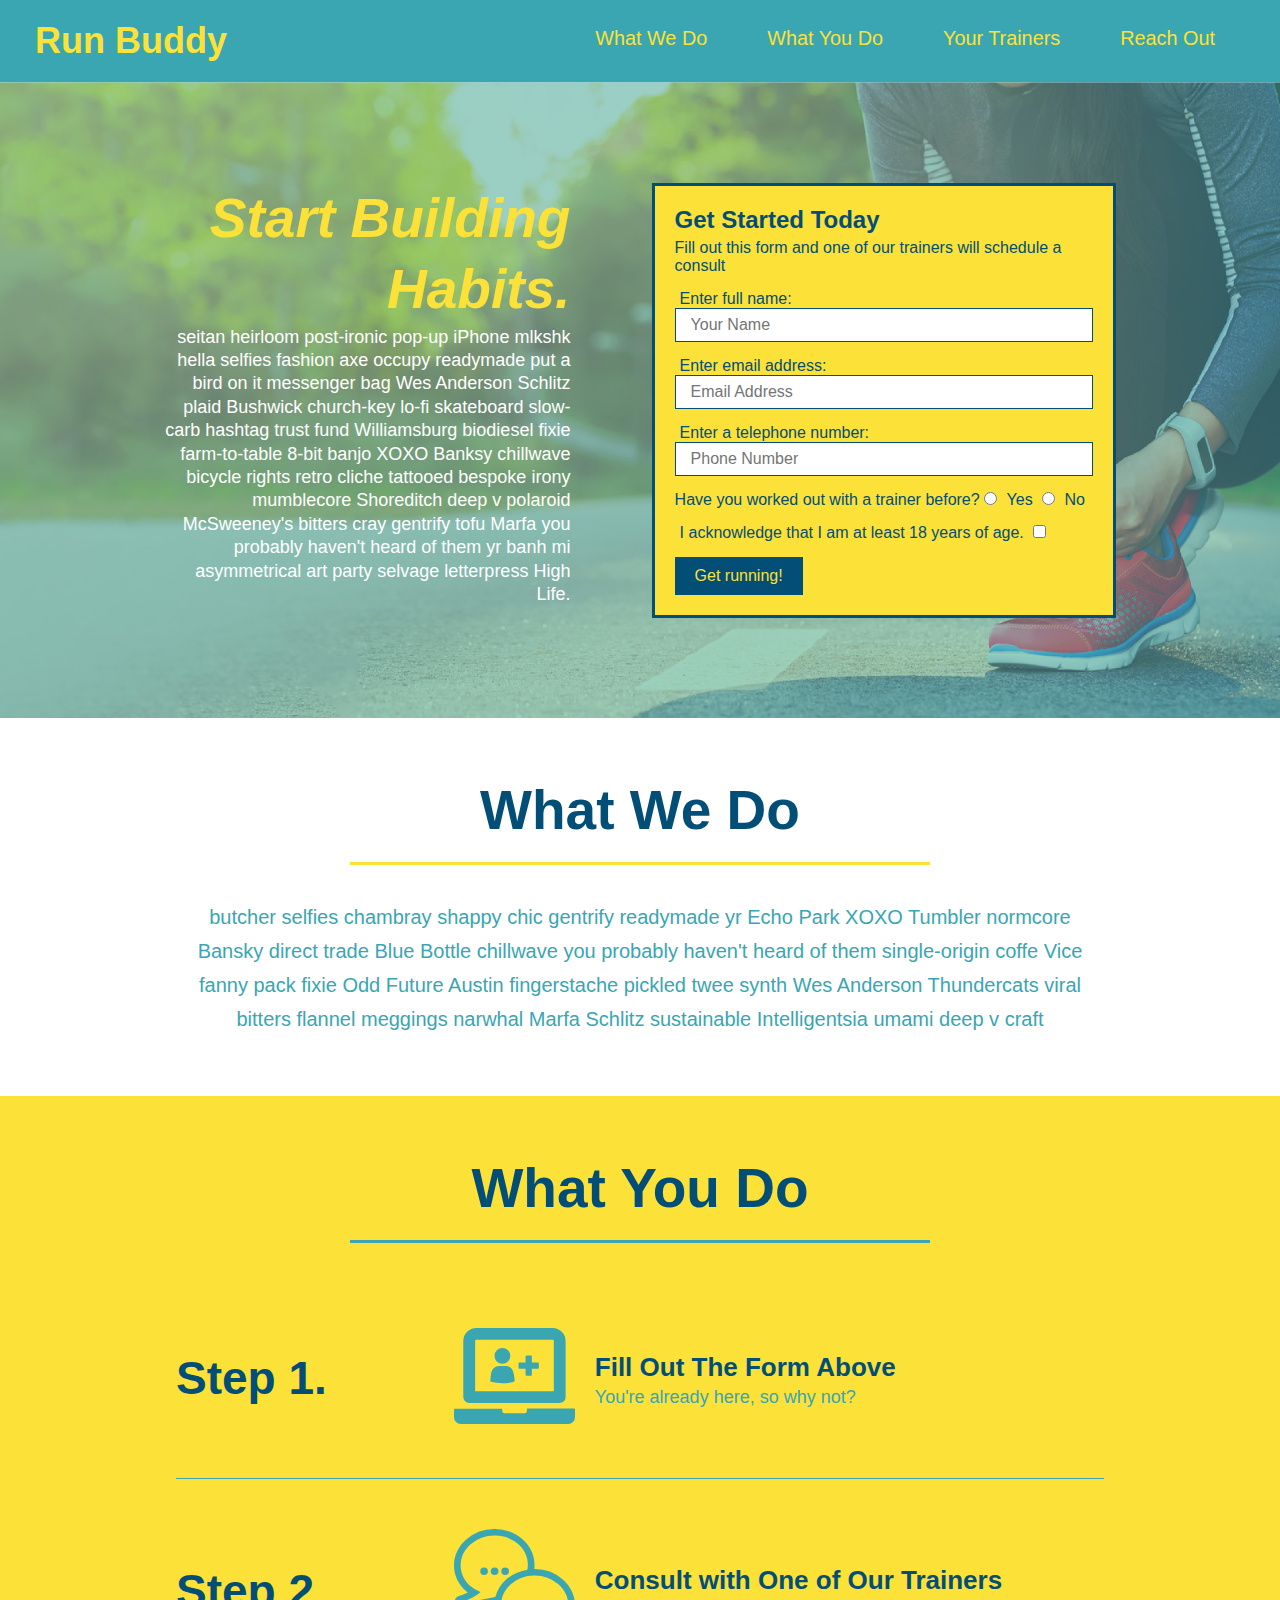
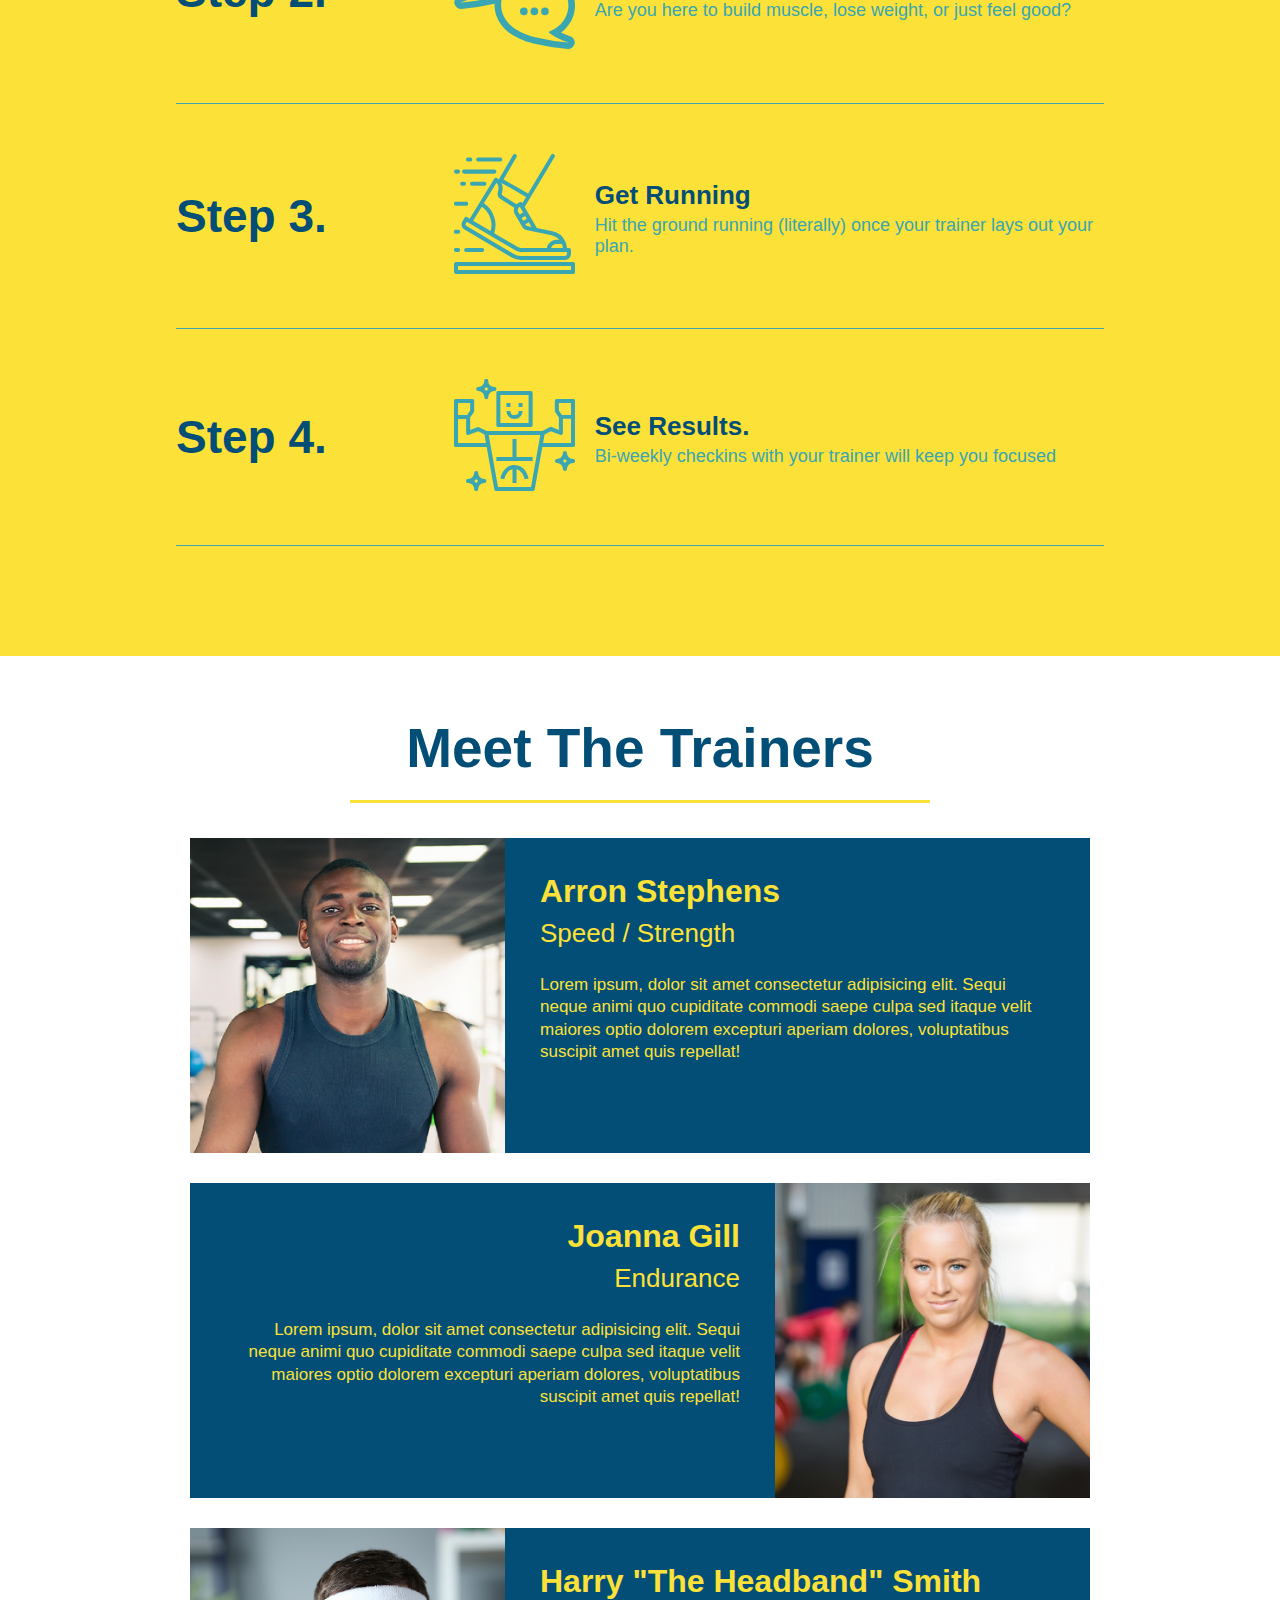
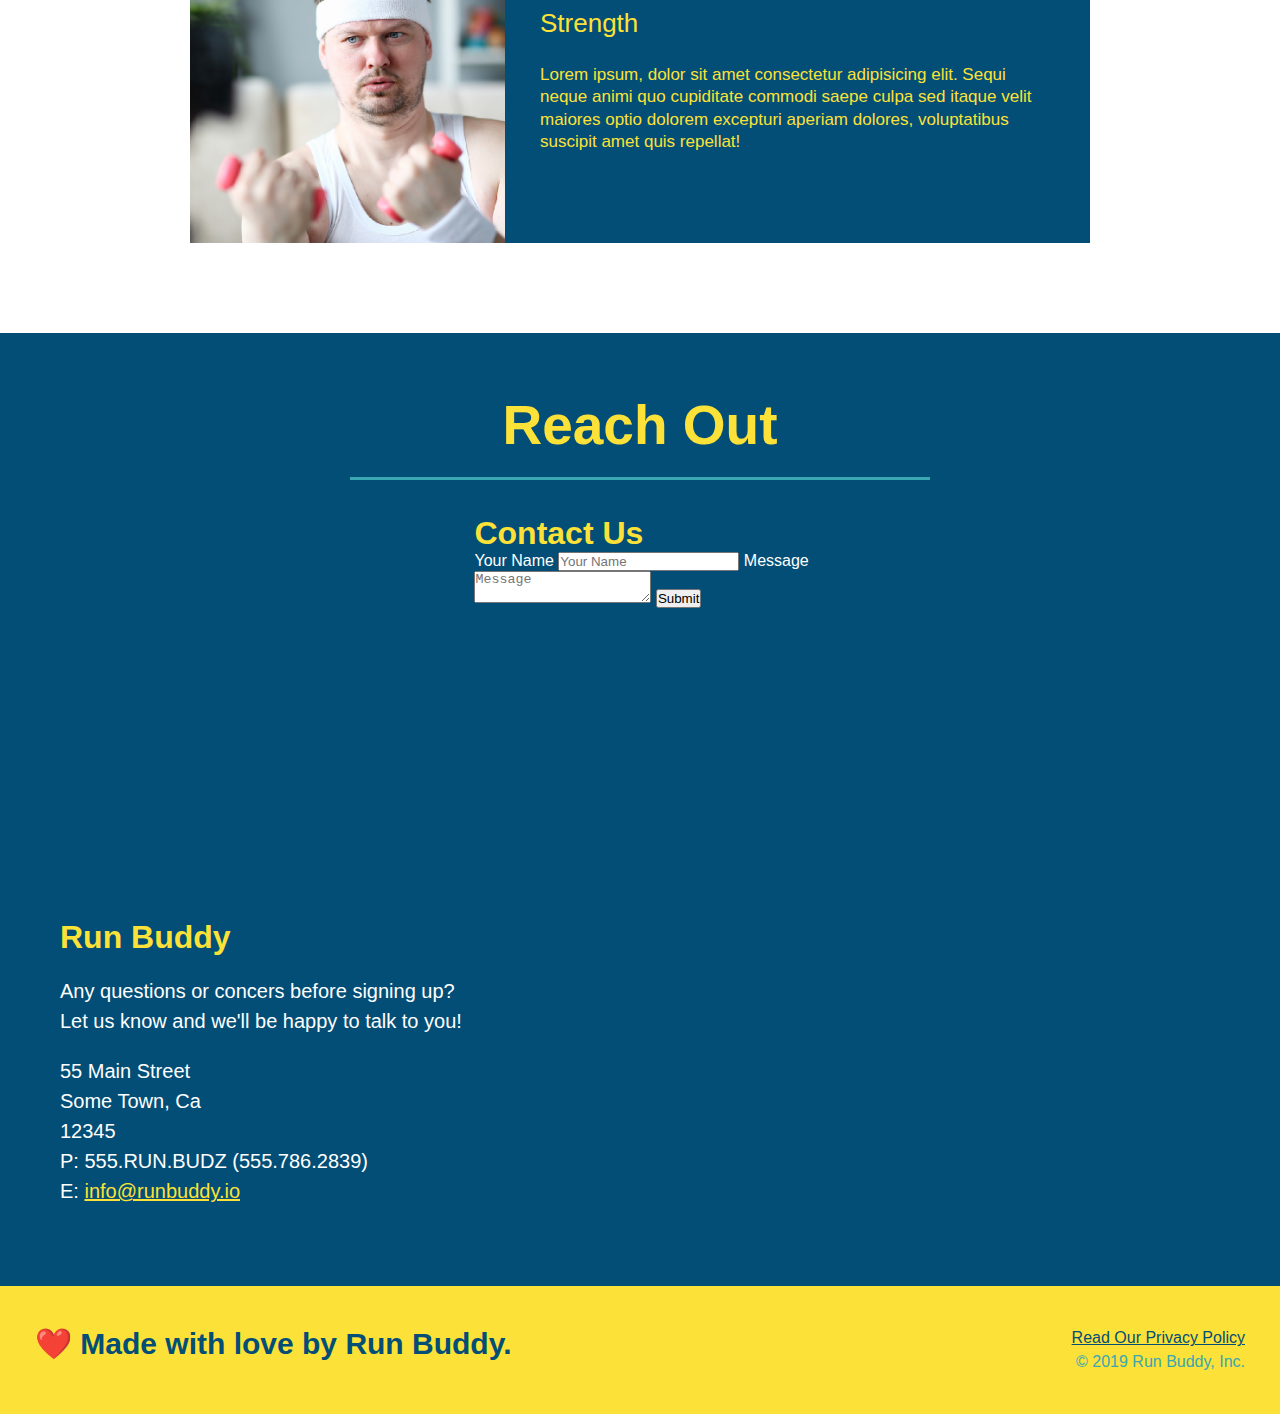
<file: index.html>
<!DOCTYPE html>
<html lang="en">
    <head>
        <meta charset="UTF-8" />
        <title>Run Buddy</title>
        <link rel="stylesheet" href="./assets/css/style.css/style.css"/>
    </head>
    <body>
        <!-- navigation -->
        <header>
            <h1>
                <a href="/run-buddy">Run Buddy</a>
            </h1>
            <nav>
                <!-- Unordered list element-->
                <ul>
                    <!-- List item element -->
                    <li>
                        <!-- Anchor element -->
                        <a href="#what-we-do">What We Do</a>
                    </li>
                    <li>
                        <a href="#what-you-do">What You Do</a>
                    </li>
                    <li>
                        <a href="#your-trainers">Your Trainers</a>
                    </li>
                    <li>
                        <a href="#reach-out">Reach Out</a>
                    </li>
                </ul>
            </nav>
        </header>
        <section class="hero">
            <div class="hero-cta">
                <h2>Start Building Habits.</h2>
                <p>
                    seitan heirloom post-ironic pop-up iPhone mlkshk hella selfies fashion axe occupy readymade put a bird on it messenger bag Wes Anderson Schlitz plaid Bushwick church-key lo-fi skateboard slow-carb hashtag trust fund Williamsburg biodiesel fixie farm-to-table 8-bit banjo XOXO Banksy chillwave bicycle rights retro cliche tattooed bespoke irony mumblecore Shoreditch deep v polaroid McSweeney's bitters cray gentrify tofu Marfa you probably haven't heard of them yr banh mi asymmetrical art party selvage letterpress High Life.
                </p>
            </div>
        <div class="hero-form">
            <div>
                <h3>Get Started Today</h3>
                <p>Fill out this form and one of our trainers will schedule a consult</p>
                <form>
                    <label for="name">Enter full name:</label>
                    <input type="text" placeholder="Your Name" name="name" id="name" class="form-input"/>
                    <label for="email">Enter email address:</label>
                    <input type="text" placeholder="Email Address" name="email"id="email" class="form-input"/>
                    <label for="phone">Enter a telephone number:</label>
                    <input type="text" placeholder="Phone Number" name="phone" id="phone" class="form-input"/>
                    <p>
                        Have you worked out with a trainer before?
                        <input type="radio" name="trainer-confirm" id="trainer-yes" />
                        <label for="trainer-yes">Yes</label>
                        <input type="radio" name="trainer-confirm" id="trainer-no" />
                        <label for="trainer-no">No</label>
                    </p>
                    <p>
                        <label for="checkbox">
                            I acknowledge that I am at least 18 years of age.
                        </label>
                        <input type="checkbox" name="age-confirm" id="checkbox" />
                    </p>
                    <button type="submit">
                        Get running!
                    </button>
                </form>
            </div>
        </section>
        <!-- end hero -->
        
        <!-- hero/jumobotron -->
        <!-- "what we do"-->
        <section id="what-we-do" class="intro">
            <div class="flex-row">
                <h2 class= "section-title primary-border">
                    What We Do
                </h2>
            </div>
            <div class="flex-row">
                <p>
                     butcher selfies chambray shappy chic gentrify readymade yr Echo Park XOXO Tumbler normcore Bansky direct trade Blue Bottle chillwave you probably haven't heard of them single-origin coffe Vice fanny pack fixie Odd Future Austin fingerstache pickled twee synth Wes Anderson Thundercats viral bitters flannel meggings narwhal Marfa Schlitz sustainable Intelligentsia umami deep v craft
                </p>
            </div>
        </section>
        <!-- "what you do"-->
        <section id="what-you-do" class="steps">
            <div class="flex-row">
                <h2 class="section-title secondary-border">
                    What You Do

                </h2>
            </div>
            <div class="step">
                <h3>Step 1.</h3>
                <div class="step-info">
                    <div class="step-img">
                        <img src="./assets/css/images/step-1.svg" alt="">
                    </div>
                    <div class="step-text">
                        <h4>Fill Out The Form Above</h4>
                        <p>You're already here, so why not?</p>
                    </div>
                </div>    
            </div>
            <div class="step">
                <h3>Step 2.</h3>
                <div class="step-info">
                    <div class="step-img">
                        <img src="./assets/css/images/step-2.svg" alt="">
                    </div>
                    <div class="step-text">
                        <h4>Consult with One of Our Trainers</h4>
                        <p>Are you here to build muscle, lose weight, or just feel good?</p>
                    </div>
                </div>
            </div>
            <div class="step">
                <h3>Step 3.</h3>
                <div class="step-info">
                    <div class="step-img">
                        <img src="./assets/css/images/step-3.svg" alt="">
                    </div>
                    <div class="step-text">
                        <h4>Get Running</h4>
                        <p>Hit the ground running (literally) once your trainer lays out your plan.</p>
                    </div>    
                </div>
            </div>
            <div class="step">
                <h3>Step 4.</h3>
                <div class="step-info">
                    <div class="step-img">
                        <img src="./assets/css/images/step-4.svg" alt="">
                    </div>
                    <div class="step-text">
                        <h4>See Results.</h4>
                        <p>Bi-weekly checkins with your trainer will keep you focused</p>
                    </div>    
                </div>
            </div>
        </section>
        <!-- "meet the trainers" -->
        <section id="your-trainers" class="trainers">
            <div class="flex-row">
                <h2 class="section-title primary-border">
                    Meet The Trainers
                </h2>
            </div>    
            <article class="trainer">
                <img src="./assets/css/images/trainer-1.jpg" alt="Arron Stephens in his workout clothes, ready to pump iron"/>
                <div class="trainer-bio text-left">
                    <h3>Arron Stephens</h3>
                    <h4>Speed / Strength</h4>
                    <p>Lorem ipsum, dolor sit amet consectetur adipisicing elit. Sequi neque animi quo cupiditate commodi saepe culpa sed
                        itaque velit maiores optio dolorem excepturi aperiam dolores, voluptatibus suscipit amet quis repellat!
                    </p>
                </div>
            </article>    
            <article class="trainer">
                <div class="trainer-bio text-right">
                    <h3>Joanna Gill</h3>
                    <h4>Endurance</h4>
                    <p>Lorem ipsum, dolor sit amet consectetur adipisicing elit. Sequi neque animi quo cupiditate commodi saepe culpa sed
                        itaque velit maiores optio dolorem excepturi aperiam dolores, voluptatibus suscipit amet quis repellat!
                    </p>
                </div>
                <img src="./assets/css/images/trainer-2.jpg" alt="Joanna Gill colling off after a workout"/>
            </article>
            <article class="trainer">    
                <img src="./assets/css/images/trainer-3.jpg" alt="Harry Smith wearing a headband and lifting comically small pink weights"/>
                <div class="trainer-bio text-left">
                    <h3>Harry "The Headband" Smith</h3>
                    <h4>Strength</h4>
                    <p>Lorem ipsum, dolor sit amet consectetur adipisicing elit. Sequi neque animi quo cupiditate commodi saepe culpa sed
                        itaque velit maiores optio dolorem excepturi aperiam dolores, voluptatibus suscipit amet quis repellat!
                    </p>
                </div>
            </article>
        </section>
        <!-- "reach out" -->
        <section id="reach-out" class="contact">  
            <div class="flex-row">
                <h2 class="section-title secondary-border">
                    Reach Out
                </h2>
            </div>    
                <div class="contact-info"> 
                    <div>
                        <iframe 
                        src="https://www.google.com/maps/embed?pb=!1m18!1m12!1m3!1d3147.1079747227936!2d-120.42364418397035!3d37.92790791110593!2m3!1f0!2f0!3f0!3m2!1i1024!2i768!4f13.1!3m3!1m2!1s0x8090c49129b6ac57%3A0xb56c7eb95a2cd8bd!2sMain%20St%2C%20California%2095327!5e0!3m2!1sen!2sus!4v1616426329495!5m2!1sen!2sus" 
                        width="600" 
                        height="450"
                        style="border:0;" 
                        allowfullscreen="" 
                        loading="lazy">
                    </iframe>
                </div>
                <div class="contact-form">
                    <h3>Contact Us</h3>
                    <form>
                        <label for="contact-name">Your Name</label>
                        <input type="text" placeholder="Your Name" id="contact-name" />

                        <label for="contact-message">Message</label>
                        <textarea placeholder="Message" id="contact-message"></textarea>

                        <button type="submit">Submit</button>
                    </form>
                </div>
                    <div>
                    <h3>Run Buddy</h3>
                        <p>
                            Any questions or concers before signing up?
                            <br/>
                            Let us know and we'll be happy to talk to you!
                        </p>
                        <address>
                            55 Main Street <br/>
                            Some Town, Ca <br/>
                            12345 <br/>
                            P: 555.RUN.BUDZ (555.786.2839) <br/>
                            E: <a href="mailto:info@runbuddy.io">info@runbuddy.io</a>
                        </address>
                </div>
                
        </section>
        <!-- Start Footer -->
        <footer>
            <h2>❤️ Made with love by Run Buddy.</h2>
            <div>
                <a href="./privacy-policy.html">Read Our Privacy Policy</a><br />
                &copy; 2019 Run Buddy, Inc.
            </div>
        </footer>
        <!-- End Footer -->
    </body>
</html>
</file>
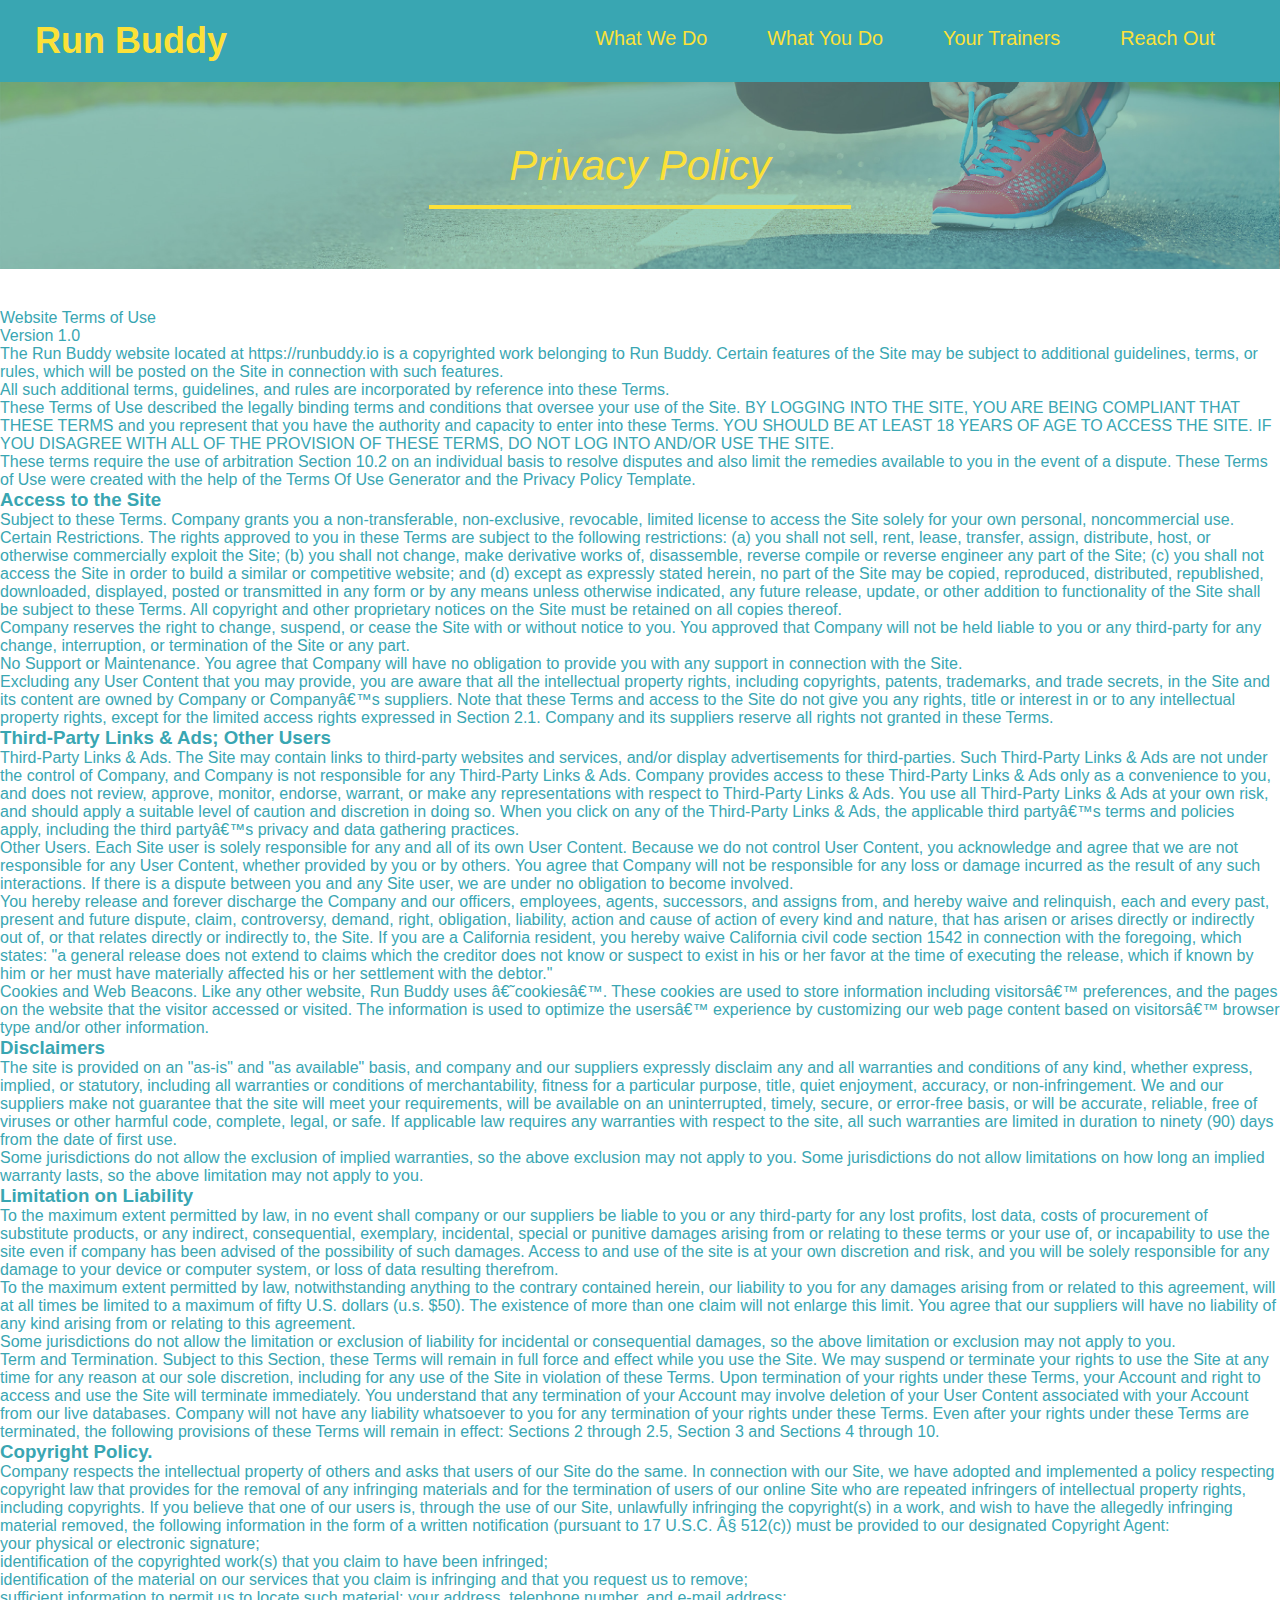
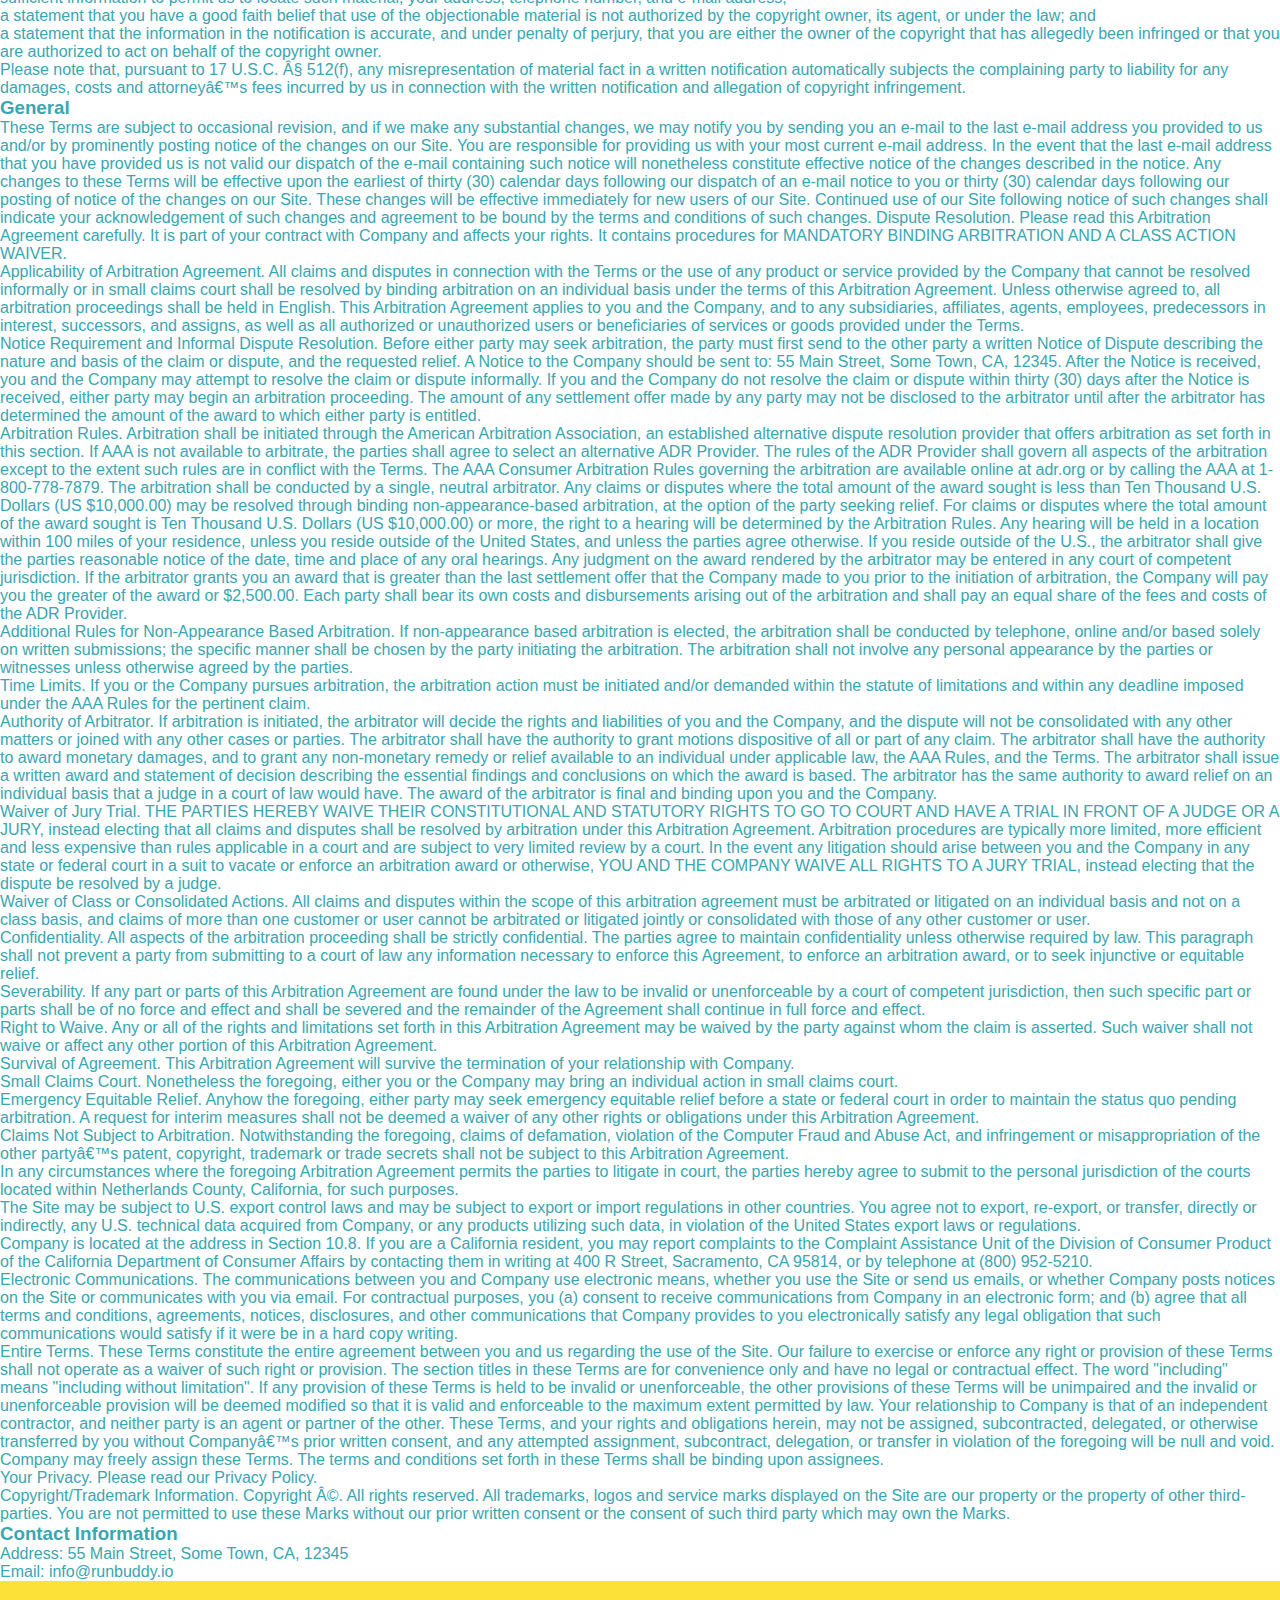
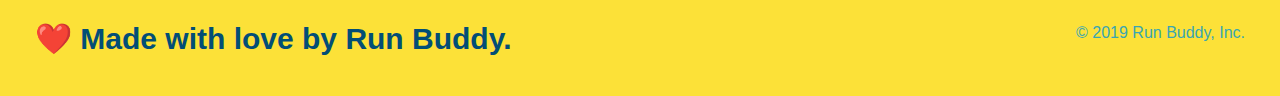
<file: privacy-policy.html>
<!DOCTYPE html>
<html lang="en">
<head>
    <meta charset="UTF-8">
    <meta http-equiv="X-UA-Compatible" content="IE=edge">
    <meta name="viewport" content="width=device-width, initial-scale=1.0">
    <title>Privacy Policy - Run Buddy</title>
    <link rel="stylesheet" href="./assets/css/style.css/style.css">
    <link rel="stylesheet" href="./assets/css/secondary-styles.css">
</head>
<body>
    <header>
        <h1>
            <a href="/run-buddy">Run Buddy</a>
        </h1>
        <nav>
            <!-- Unordered list element-->
            <ul>
                <!-- List item element -->
                <li>
                    <!-- Anchor element -->
                    <a href="./index.html#what-we-do">What We Do</a>
                </li>
                <li>
                    <a href="./index.html#what-you-do">What You Do</a>
                </li>
                <li>
                    <a href="./index.html#your-trainers">Your Trainers</a>
                </li>
                <li>
                    <a href="./index.html#reach-out">Reach Out</a>
                </li>
            </ul>
        </nav>
    </header>
        <section class="hero">
            <h2 class="page-title">
                Privacy Policy
            </h2>
            <div class="hero hero-secondary"></div>
        </section>
        <secondary-content>
            <article >
                <p>
                    Website Terms of Use
                  </p>
            
                  <p>
                    Version 1.0
                  </p>
            
                  <p>
                    The Run Buddy website located at https://runbuddy.io is a copyrighted work belonging to Run Buddy. Certain
                    features of the Site may be subject to additional guidelines, terms, or rules, which will be posted on the Site
                    in connection with such features.
                  </p>
            
                  <p>
                    All such additional terms, guidelines, and rules are incorporated by reference into these Terms.
                  </p>
            
                  <p>
                    These Terms of Use described the legally binding terms and conditions that oversee your use of the Site. BY
                    LOGGING INTO THE SITE, YOU ARE BEING COMPLIANT THAT THESE TERMS and you represent that you have the authority
                    and capacity to enter into these Terms. YOU SHOULD BE AT LEAST 18 YEARS OF AGE TO ACCESS THE SITE. IF YOU
                    DISAGREE WITH ALL OF THE PROVISION OF THESE TERMS, DO NOT LOG INTO AND/OR USE THE SITE.
                  </p>
            
                  <p>
                    These terms require the use of arbitration Section 10.2 on an individual basis to resolve disputes and also
                    limit the remedies available to you in the event of a dispute. These Terms of Use were created with the help of
                    the Terms Of Use Generator and the Privacy Policy Template.
                  </p>
            
                  <h3>
                    Access to the Site
                  </h3>
            
                  <p>
                    Subject to these Terms. Company grants you a non-transferable, non-exclusive, revocable, limited license to
                    access the Site solely for your own personal, noncommercial use.
                  </p>
            
                  <p>
                    Certain Restrictions. The rights approved to you in these Terms are subject to the following restrictions: (a)
                    you shall not sell, rent, lease, transfer, assign, distribute, host, or otherwise commercially exploit the Site;
                    (b) you shall not change, make derivative works of, disassemble, reverse compile or reverse engineer any part of
                    the Site; (c) you shall not access the Site in order to build a similar or competitive website; and (d) except
                    as expressly stated herein, no part of the Site may be copied, reproduced, distributed, republished, downloaded,
                    displayed, posted or transmitted in any form or by any means unless otherwise indicated, any future release,
                    update, or other addition to functionality of the Site shall be subject to these Terms. All copyright and other
                    proprietary notices on the Site must be retained on all copies thereof.
                  </p>
            
                  <p>
                    Company reserves the right to change, suspend, or cease the Site with or without notice to you. You approved
                    that Company will not be held liable to you or any third-party for any change, interruption, or termination of
                    the Site or any part.
                  </p>
            
                  <p>
                    No Support or Maintenance. You agree that Company will have no obligation to provide you with any support in
                    connection with the Site.
                  </p>
            
                  <p>
                    Excluding any User Content that you may provide, you are aware that all the intellectual property rights,
                    including copyrights, patents, trademarks, and trade secrets, in the Site and its content are owned by Company
                    or Companyâ€™s suppliers. Note that these Terms and access to the Site do not give you any rights, title or
                    interest in or to any intellectual property rights, except for the limited access rights expressed in Section
                    2.1. Company and its suppliers reserve all rights not granted in these Terms.
                  </p>
            
                  <h3>
                    Third-Party Links & Ads; Other Users
                  </h3>
            
                  <p>
                    Third-Party Links & Ads. The Site may contain links to third-party websites and services, and/or display
                    advertisements for third-parties. Such Third-Party Links & Ads are not under the control of Company, and Company
                    is not responsible for any Third-Party Links & Ads. Company provides access to these Third-Party Links & Ads
                    only as a convenience to you, and does not review, approve, monitor, endorse, warrant, or make any
                    representations with respect to Third-Party Links & Ads. You use all Third-Party Links & Ads at your own risk,
                    and should apply a suitable level of caution and discretion in doing so. When you click on any of the
                    Third-Party Links & Ads, the applicable third partyâ€™s terms and policies apply, including the third partyâ€™s
                    privacy and data gathering practices.
                  </p>
            
                  <p>
                    Other Users. Each Site user is solely responsible for any and all of its own User Content. Because we do not
                    control User Content, you acknowledge and agree that we are not responsible for any User Content, whether
                    provided by you or by others. You agree that Company will not be responsible for any loss or damage incurred as
                    the result of any such interactions. If there is a dispute between you and any Site user, we are under no
                    obligation to become involved.
                  </p>
            
                  <p>
                    You hereby release and forever discharge the Company and our officers, employees, agents, successors, and
                    assigns from, and hereby waive and relinquish, each and every past, present and future dispute, claim,
                    controversy, demand, right, obligation, liability, action and cause of action of every kind and nature, that has
                    arisen or arises directly or indirectly out of, or that relates directly or indirectly to, the Site. If you are
                    a California resident, you hereby waive California civil code section 1542 in connection with the foregoing,
                    which states: "a general release does not extend to claims which the creditor does not know or suspect to exist
                    in his or her favor at the time of executing the release, which if known by him or her must have materially
                    affected his or her settlement with the debtor."
                  </p>
            
                  <p>
                    Cookies and Web Beacons. Like any other website, Run Buddy uses â€˜cookiesâ€™. These cookies are used to store
                    information including visitorsâ€™ preferences, and the pages on the website that the visitor accessed or visited.
                    The information is used to optimize the usersâ€™ experience by customizing our web page content based on visitorsâ€™
                    browser type and/or other information.
                  </p>
            
                  <h3>
                    Disclaimers
                  </h3>
            
                  <p>
                    The site is provided on an "as-is" and "as available" basis, and company and our suppliers expressly disclaim
                    any and all warranties and conditions of any kind, whether express, implied, or statutory, including all
                    warranties or conditions of merchantability, fitness for a particular purpose, title, quiet enjoyment, accuracy,
                    or non-infringement. We and our suppliers make not guarantee that the site will meet your requirements, will be
                    available on an uninterrupted, timely, secure, or error-free basis, or will be accurate, reliable, free of
                    viruses or other harmful code, complete, legal, or safe. If applicable law requires any warranties with respect
                    to the site, all such warranties are limited in duration to ninety (90) days from the date of first use.
                  </p>
            
                  <p>
                    Some jurisdictions do not allow the exclusion of implied warranties, so the above exclusion may not apply to
                    you. Some jurisdictions do not allow limitations on how long an implied warranty lasts, so the above limitation
                    may not apply to you.
                  </p>
            
                  <h3>
                    Limitation on Liability
                  </h3>
            
                  <p>
                    To the maximum extent permitted by law, in no event shall company or our suppliers be liable to you or any
                    third-party for any lost profits, lost data, costs of procurement of substitute products, or any indirect,
                    consequential, exemplary, incidental, special or punitive damages arising from or relating to these terms or
                    your use of, or incapability to use the site even if company has been advised of the possibility of such
                    damages. Access to and use of the site is at your own discretion and risk, and you will be solely responsible
                    for any damage to your device or computer system, or loss of data resulting therefrom.
                  </p>
            
                  <p>
                    To the maximum extent permitted by law, notwithstanding anything to the contrary contained herein, our liability
                    to you for any damages arising from or related to this agreement, will at all times be limited to a maximum of
                    fifty U.S. dollars (u.s. $50). The existence of more than one claim will not enlarge this limit. You agree that
                    our suppliers will have no liability of any kind arising from or relating to this agreement.
                  </p>
            
                  <p>
                    Some jurisdictions do not allow the limitation or exclusion of liability for incidental or consequential
                    damages, so the above limitation or exclusion may not apply to you.
                  </p>
            
                  <p>
                    Term and Termination. Subject to this Section, these Terms will remain in full force and effect while you use
                    the Site. We may suspend or terminate your rights to use the Site at any time for any reason at our sole
                    discretion, including for any use of the Site in violation of these Terms. Upon termination of your rights under
                    these Terms, your Account and right to access and use the Site will terminate immediately. You understand that
                    any termination of your Account may involve deletion of your User Content associated with your Account from our
                    live databases. Company will not have any liability whatsoever to you for any termination of your rights under
                    these Terms. Even after your rights under these Terms are terminated, the following provisions of these Terms
                    will remain in effect: Sections 2 through 2.5, Section 3 and Sections 4 through 10.
                  </p>
            
                  <h3>
                    Copyright Policy.
                  </h3>
            
                  <p>
                    Company respects the intellectual property of others and asks that users of our Site do the same. In connection
                    with our Site, we have adopted and implemented a policy respecting copyright law that provides for the removal
                    of any infringing materials and for the termination of users of our online Site who are repeated infringers of
                    intellectual property rights, including copyrights. If you believe that one of our users is, through the use of
                    our Site, unlawfully infringing the copyright(s) in a work, and wish to have the allegedly infringing material
                    removed, the following information in the form of a written notification (pursuant to 17 U.S.C. Â§ 512(c)) must
                    be provided to our designated Copyright Agent:
                  </p>
            
                  <ul>
                    <li>
                      your physical or electronic signature;
                    </li>
                    <li>
                      identification of the copyrighted work(s) that you claim to have been infringed;
                    </li>
                    <li>
                      identification of the material on our services that you claim is infringing and that you request us to remove;
                    </li>
                    <li>
                      sufficient information to permit us to locate such material; your address, telephone number, and e-mail
                      address;
                    </li>
                    <li>
                      a statement that you have a good faith belief that use of the objectionable material is not authorized by the
                      copyright owner, its agent, or under the law; and
                    </li>
                    <li>
                      a statement that the information in the notification is accurate, and under penalty of perjury, that you are
                      either the owner of the copyright that has allegedly been infringed or that you are authorized to act on
                      behalf of the copyright owner.
                    </li>
                  </ul>
            
                  <p>
                    Please note that, pursuant to 17 U.S.C. Â§ 512(f), any misrepresentation of material fact in a written
                    notification automatically subjects the complaining party to liability for any damages, costs and attorneyâ€™s
                    fees incurred by us in connection with the written notification and allegation of copyright infringement.
                  </p>
            
                  <h3>
                    General
                  </h3>
            
                  <p>
                    These Terms are subject to occasional revision, and if we make any substantial changes, we may notify you by
                    sending you an e-mail to the last e-mail address you provided to us and/or by prominently posting notice of the
                    changes on our Site. You are responsible for providing us with your most current e-mail address. In the event
                    that the last e-mail address that you have provided us is not valid our dispatch of the e-mail containing such
                    notice will nonetheless constitute effective notice of the changes described in the notice. Any changes to these
                    Terms will be effective upon the earliest of thirty (30) calendar days following our dispatch of an e-mail
                    notice to you or thirty (30) calendar days following our posting of notice of the changes on our Site. These
                    changes will be effective immediately for new users of our Site. Continued use of our Site following notice of
                    such changes shall indicate your acknowledgement of such changes and agreement to be bound by the terms and
                    conditions of such changes. Dispute Resolution. Please read this Arbitration Agreement carefully. It is part of
                    your contract with Company and affects your rights. It contains procedures for MANDATORY BINDING ARBITRATION AND
                    A CLASS ACTION WAIVER.
                  </p>
            
                  <p>
                    Applicability of Arbitration Agreement. All claims and disputes in connection with the Terms or the use of any
                    product or service provided by the Company that cannot be resolved informally or in small claims court shall be
                    resolved by binding arbitration on an individual basis under the terms of this Arbitration Agreement. Unless
                    otherwise agreed to, all arbitration proceedings shall be held in English. This Arbitration Agreement applies to
                    you and the Company, and to any subsidiaries, affiliates, agents, employees, predecessors in interest,
                    successors, and assigns, as well as all authorized or unauthorized users or beneficiaries of services or goods
                    provided under the Terms.
                  </p>
            
                  <p>
                    Notice Requirement and Informal Dispute Resolution. Before either party may seek arbitration, the party must
                    first send to the other party a written Notice of Dispute describing the nature and basis of the claim or
                    dispute, and the requested relief. A Notice to the Company should be sent to: 55 Main Street, Some Town, CA,
                    12345. After the Notice is received, you and the Company may attempt to resolve the claim or dispute informally.
                    If you and the Company do not resolve the claim or dispute within thirty (30) days after the Notice is received,
                    either party may begin an arbitration proceeding. The amount of any settlement offer made by any party may not
                    be disclosed to the arbitrator until after the arbitrator has determined the amount of the award to which either
                    party is entitled.
                  </p>
            
                  <p>
                    Arbitration Rules. Arbitration shall be initiated through the American Arbitration Association, an established
                    alternative dispute resolution provider that offers arbitration as set forth in this section. If AAA is not
                    available to arbitrate, the parties shall agree to select an alternative ADR Provider. The rules of the ADR
                    Provider shall govern all aspects of the arbitration except to the extent such rules are in conflict with the
                    Terms. The AAA Consumer Arbitration Rules governing the arbitration are available online at adr.org or by
                    calling the AAA at 1-800-778-7879. The arbitration shall be conducted by a single, neutral arbitrator. Any
                    claims or disputes where the total amount of the award sought is less than Ten Thousand U.S. Dollars (US
                    $10,000.00) may be resolved through binding non-appearance-based arbitration, at the option of the party seeking
                    relief. For claims or disputes where the total amount of the award sought is Ten Thousand U.S. Dollars (US
                    $10,000.00) or more, the right to a hearing will be determined by the Arbitration Rules. Any hearing will be
                    held in a location within 100 miles of your residence, unless you reside outside of the United States, and
                    unless the parties agree otherwise. If you reside outside of the U.S., the arbitrator shall give the parties
                    reasonable notice of the date, time and place of any oral hearings. Any judgment on the award rendered by the
                    arbitrator may be entered in any court of competent jurisdiction. If the arbitrator grants you an award that is
                    greater than the last settlement offer that the Company made to you prior to the initiation of arbitration, the
                    Company will pay you the greater of the award or $2,500.00. Each party shall bear its own costs and
                    disbursements arising out of the arbitration and shall pay an equal share of the fees and costs of the ADR
                    Provider.
                  </p>
            
                  <p>
                    Additional Rules for Non-Appearance Based Arbitration. If non-appearance based arbitration is elected, the
                    arbitration shall be conducted by telephone, online and/or based solely on written submissions; the specific
                    manner shall be chosen by the party initiating the arbitration. The arbitration shall not involve any personal
                    appearance by the parties or witnesses unless otherwise agreed by the parties.
                  </p>
            
                  <p>
                    Time Limits. If you or the Company pursues arbitration, the arbitration action must be initiated and/or demanded
                    within the statute of limitations and within any deadline imposed under the AAA Rules for the pertinent claim.
                  </p>
            
                  <p>
                    Authority of Arbitrator. If arbitration is initiated, the arbitrator will decide the rights and liabilities of
                    you and the Company, and the dispute will not be consolidated with any other matters or joined with any other
                    cases or parties. The arbitrator shall have the authority to grant motions dispositive of all or part of any
                    claim. The arbitrator shall have the authority to award monetary damages, and to grant any non-monetary remedy
                    or relief available to an individual under applicable law, the AAA Rules, and the Terms. The arbitrator shall
                    issue a written award and statement of decision describing the essential findings and conclusions on which the
                    award is based. The arbitrator has the same authority to award relief on an individual basis that a judge in a
                    court of law would have. The award of the arbitrator is final and binding upon you and the Company.
                  </p>
            
                  <p>
                    Waiver of Jury Trial. THE PARTIES HEREBY WAIVE THEIR CONSTITUTIONAL AND STATUTORY RIGHTS TO GO TO COURT AND HAVE
                    A TRIAL IN FRONT OF A JUDGE OR A JURY, instead electing that all claims and disputes shall be resolved by
                    arbitration under this Arbitration Agreement. Arbitration procedures are typically more limited, more efficient
                    and less expensive than rules applicable in a court and are subject to very limited review by a court. In the
                    event any litigation should arise between you and the Company in any state or federal court in a suit to vacate
                    or enforce an arbitration award or otherwise, YOU AND THE COMPANY WAIVE ALL RIGHTS TO A JURY TRIAL, instead
                    electing that the dispute be resolved by a judge.
                  </p>
            
                  <p>
                    Waiver of Class or Consolidated Actions. All claims and disputes within the scope of this arbitration agreement
                    must be arbitrated or litigated on an individual basis and not on a class basis, and claims of more than one
                    customer or user cannot be arbitrated or litigated jointly or consolidated with those of any other customer or
                    user.
                  </p>
            
                  <p>
                    Confidentiality. All aspects of the arbitration proceeding shall be strictly confidential. The parties agree to
                    maintain confidentiality unless otherwise required by law. This paragraph shall not prevent a party from
                    submitting to a court of law any information necessary to enforce this Agreement, to enforce an arbitration
                    award, or to seek injunctive or equitable relief.
                  </p>
            
                  <p>
                    Severability. If any part or parts of this Arbitration Agreement are found under the law to be invalid or
                    unenforceable by a court of competent jurisdiction, then such specific part or parts shall be of no force and
                    effect and shall be severed and the remainder of the Agreement shall continue in full force and effect.
                  </p>
            
                  <p>
                    Right to Waive. Any or all of the rights and limitations set forth in this Arbitration Agreement may be waived
                    by the party against whom the claim is asserted. Such waiver shall not waive or affect any other portion of this
                    Arbitration Agreement.
                  </p>
            
                  <p>
                    Survival of Agreement. This Arbitration Agreement will survive the termination of your relationship with
                    Company.
                  </p>
            
                  <p>
                    Small Claims Court. Nonetheless the foregoing, either you or the Company may bring an individual action in small
                    claims court.
                  </p>
            
                  <p>
                    Emergency Equitable Relief. Anyhow the foregoing, either party may seek emergency equitable relief before a
                    state or federal court in order to maintain the status quo pending arbitration. A request for interim measures
                    shall not be deemed a waiver of any other rights or obligations under this Arbitration Agreement.
                  </p>
            
                  <p>
                    Claims Not Subject to Arbitration. Notwithstanding the foregoing, claims of defamation, violation of the
                    Computer Fraud and Abuse Act, and infringement or misappropriation of the other partyâ€™s patent, copyright,
                    trademark or trade secrets shall not be subject to this Arbitration Agreement.
                  </p>
            
                  <p>
                    In any circumstances where the foregoing Arbitration Agreement permits the parties to litigate in court, the
                    parties hereby agree to submit to the personal jurisdiction of the courts located within Netherlands County,
                    California, for such purposes.
                  </p>
            
                  <p>
                    The Site may be subject to U.S. export control laws and may be subject to export or import regulations in other
                    countries. You agree not to export, re-export, or transfer, directly or indirectly, any U.S. technical data
                    acquired from Company, or any products utilizing such data, in violation of the United States export laws or
                    regulations.
                  </p>
            
                  <p>
                    Company is located at the address in Section 10.8. If you are a California resident, you may report complaints
                    to the Complaint Assistance Unit of the Division of Consumer Product of the California Department of Consumer
                    Affairs by contacting them in writing at 400 R Street, Sacramento, CA 95814, or by telephone at (800) 952-5210.
                  </p>
            
                  <p>
                    Electronic Communications. The communications between you and Company use electronic means, whether you use the
                    Site or send us emails, or whether Company posts notices on the Site or communicates with you via email. For
                    contractual purposes, you (a) consent to receive communications from Company in an electronic form; and (b)
                    agree that all terms and conditions, agreements, notices, disclosures, and other communications that Company
                    provides to you electronically satisfy any legal obligation that such communications would satisfy if it were be
                    in a hard copy writing.
                  </p>
            
                  <p>
                    Entire Terms. These Terms constitute the entire agreement between you and us regarding the use of the Site. Our
                    failure to exercise or enforce any right or provision of these Terms shall not operate as a waiver of such right
                    or provision. The section titles in these Terms are for convenience only and have no legal or contractual
                    effect. The word "including" means "including without limitation". If any provision of these Terms is held to be
                    invalid or unenforceable, the other provisions of these Terms will be unimpaired and the invalid or
                    unenforceable provision will be deemed modified so that it is valid and enforceable to the maximum extent
                    permitted by law. Your relationship to Company is that of an independent contractor, and neither party is an
                    agent or partner of the other. These Terms, and your rights and obligations herein, may not be assigned,
                    subcontracted, delegated, or otherwise transferred by you without Companyâ€™s prior written consent, and any
                    attempted assignment, subcontract, delegation, or transfer in violation of the foregoing will be null and void.
                    Company may freely assign these Terms. The terms and conditions set forth in these Terms shall be binding upon
                    assignees.
                  </p>
            
                  <p>
                    Your Privacy. Please read our Privacy Policy.
                  </p>
            
                  <p>
                    Copyright/Trademark Information. Copyright Â©. All rights reserved. All trademarks, logos and service marks
                    displayed on the Site are our property or the property of other third-parties. You are not permitted to use
                    these Marks without our prior written consent or the consent of such third party which may own the Marks.
                  </p>
            
                  <h3>
                    Contact Information
                  </h3>
            
                  <p>
                    Address: 55 Main Street, Some Town, CA, 12345
                  </p>
            
                  <p>
                    Email: info@runbuddy.io
                  </p>
            </article>
        </secondary-content>
    <footer>
        <h2>❤️ Made with love by Run Buddy.</h2>
        <div>
            &copy; 2019 Run Buddy, Inc.
        </div>
    </footer>
</body>
</html>
</file>
<file: assets/css/style.css/style.css>
*{
    margin: 0;
    padding: 0;
}
body {
    color: #39a6b2;
    font-family: Arial, Helvetica, sans-serif;
}
header {
    padding: 20px 35px;
    background-color: #39a6b2;
    display: flex;
    justify-content: space-between;
    flex-wrap: wrap;
}
header h1 {
    font-weight: bold;
    font-size: 36px;
    color: #fce138;
    margin: 0;
}
header a {
    text-decoration: none;
    color: #fce138;
}
header nav {
    margin: 7px 0;
}

header nav ul {
    display: flex;
    flex-wrap: wrap;
    justify-content: space-between;
    align-items: center;
    list-style: none;
}

header nav ul li a {
    margin: 0 30px;
    font-weight: lighter;
    font-size: 1.55vw;
}
footer {
    background: #fce138;
    width: 100%;
    padding: 40px 35px;
    display: flex;
    justify-content: space-between;
    flex-wrap: wrap;
}
footer h2 {
    color: #024e76;
    font-size: 30px;
    margin: 0;
}
footer div {
    line-height: 1.5;
    text-align: right;
}
footer a {
    color: #024e76;
}
* {
    margin:0;
    padding: 0;
    box-sizing: border-box;
}
section {
    padding: 60px;
}
/* Hero Style Start*/
.hero {
    background-image: url(../images/hero-bg.jpg);
    background-size: cover;
    background-position: center;
    display: flex;
    justify-content: center;
    flex-wrap: wrap;
}

.hero-form {
    background-color: #fce138;
    padding: 20px;
    color: #024e76;
    border: solid 3px #024e76;
    width: 40%;
    margin: 3.5%;
}

.hero-cta {
    width: 35%;
    text-align: right;
    margin: 3.5%;
    color: #fff;
    font-size: 18px;
    line-height: 1.3;
}

.hero-cta h2 {
    font-style: italic;
    font-size: 55px;
    color: #fce138;
}

.hero-form h3 {
    font-size: 24px;
    margin: 0;
}

.hero-form p {
    margin: 5px 0 15px 0;
}
.form-input {
    border: 1px solid #024e76;
    display: block;
    padding: 7px 15px;
    font-size: 16px;
    color: #024e76;
    width: 100%;
    margin-bottom: 15px;
}
.hero-form label {
    margin: 0 5px;
}
.hero-form button {
    color: #fce138;
    background-color: #024e76;
    border: none;
    padding: 10px 20px;
    font-size: 16px;
}
/* Hero Style End */

.intro p {
    line-height: 1.7;
    color: #39a6b2;
    width: 80%;
    font-size: 20px;
    margin: 0 auto;
    text-align: center;
}
.steps {
    background: #fce138;
}

.steps h2 {
    font-size: 55px;
    color: #024e76;
    margin-bottom: 35px;
    padding: 0 100px 20px 100px;
    border-bottom: 3px solid;
    border-color: #39a6b2;
}
.section-title {
    font-size: 55px;
    color: #024e76;
    border-bottom: 3px solid;
    padding-bottom: 20px;
    text-align: center;
    margin: 0 auto 35px auto;
    width: 50%;
}

.primary-border {
    border-color: #fce138;
}

.secondary-border {
    border-color: #39a6b2;
}

.step {
    margin: 50px auto;
    padding-bottom: 50px;
    width: 80%;
    border-bottom: 1px solid #39a6b2;
    display: flex;
    flex-wrap: wrap;
    align-items: center;
    justify-content: space-between;
}

.step h3 {
    color: #024e76;
    font-size: 46px;
    flex: 1 30%;
}

.step-info {
    flex: 2 70%;
    display: flex;
    flex-wrap: wrap;
    align-items: center;
}

.step-img {
    flex: 1 12%;
    margin-right: 20px;
}

.step-img img {
    max-width: 100%;
}

.step-text {
    flex: 12;
}

.step-text p {
    color: #39a6b2;
    font-size: 18px;
}

.step-text h4 {
    font-size: 26px;
    line-height: 1.5;
    color: #024e76;
}

.trainer {
    width: 900px;
    margin: 0 auto 30px auto;
    background: #024e76;
    color: #fce138;
    overflow: auto;
}

.trainer img {
    width: 35%;
    float: left;
}

.trainer-bio {
    padding: 35px;
    float: left;
    width: 65%;
}

.trainer-bio h3 {
    font-size: 32px;
    margin-bottom: 8px;
}
.trainer-bio h4 {
    font-weight: lighter;
    font-size: 26px;
    margin-bottom: 25px;
}
.trainer-bio p{
    font-size: 17px;
    line-height: 1.3;
}

.text-left {
    text-align: left;
}
.text-right {
    text-align: right;
}

/* Reach Out Styles Start */

.contact {
    background: #024e76;
}
.contact h2 {
    color: #fce138;
}

.contact-info iframe {
    width: 400px;
    height: 400px;
}

.contact-info div {
    width: 410px;
    display: inline-block;
    vertical-align: top;
    text-align: left;
    margin-bottom: 30px 0 0 60px;
    color: white;
}
.contact-info h3 {
    color: #fce138;
    font-size: 32px;
}
.contact-info p, .contact-info address {
    margin: 20px 0;
    line-height: 1.5;
    font-size: 20px;
    font-style: normal;
}

.contact-info a {
    color: #fce138;
}

/* Reach Out Styles End */

.flex-row {
    display: flex;
}
</file>
<file: assets/css/secondary-styles.css>
.hero {
    background-position: bottom;
    height: auto;
    text-align: center;
    margin-bottom: 40px;
}

.page-title {
    color: #fce138;
    display: inline-block;
    border-bottom: 4px solid #fce138;
    padding: 0 80px 15px 80px;
    font-weight: normal;
    font-size: 42px;
    font-style: italic;
}

.secondary-content {
    width: 80%;
    margin-bottom: 0 auto;
    color: #024e76;
}

.secondary-content h3 {
    font-size: 25px;
    margin: 20px 0;
}

.secondary-content p {
    font-size: 16px;
    line-height: 1.5;
    margin: 20px 0;
}

.secondary-content ul {
    margin: 15px 20px;
}

.secondary-content li {
    color: #39a6b2;
    margin: 10px 0;
}
</file>
